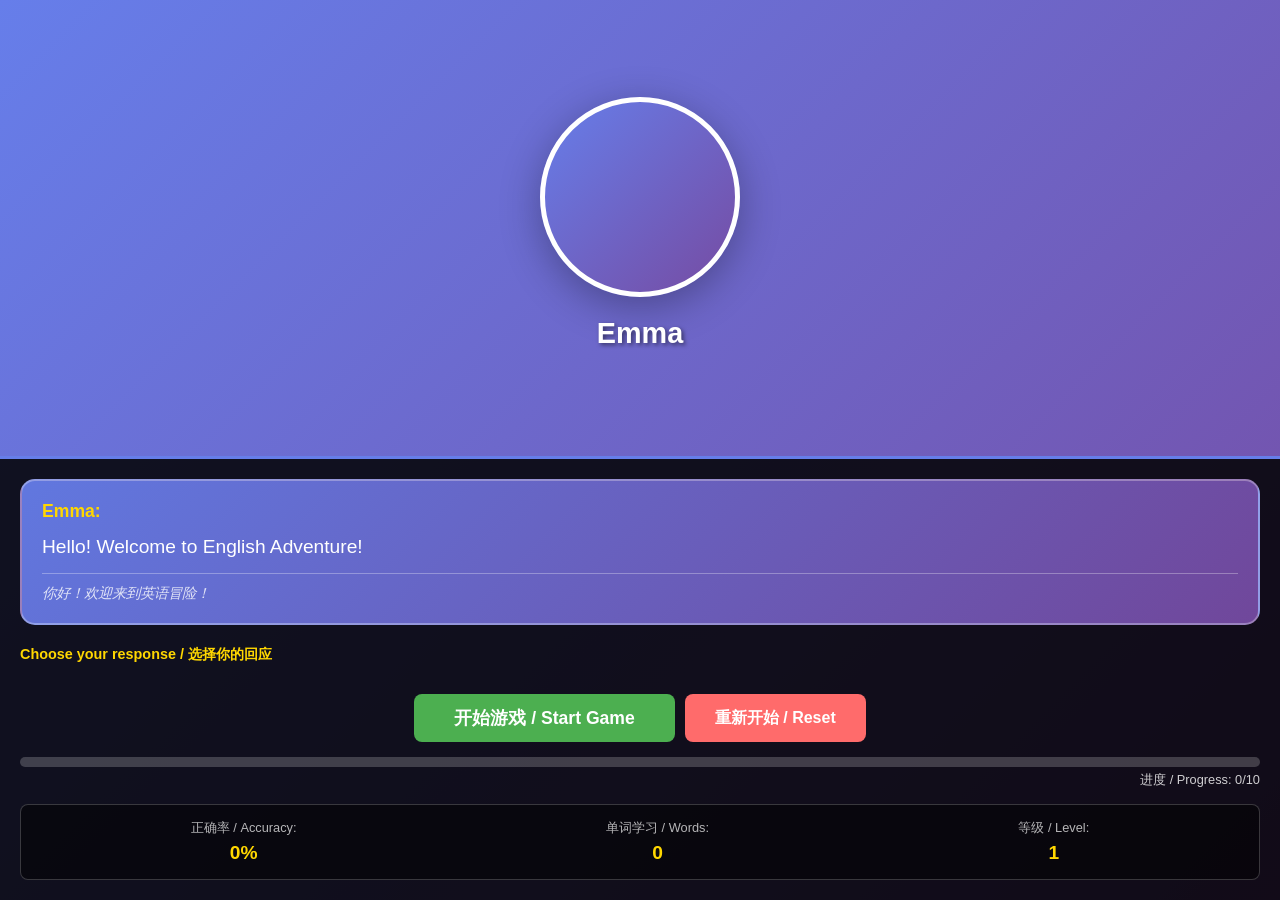
<file: english-galgame.html>
<!DOCTYPE html>
<html lang="zh-CN">
<head>
    <meta charset="UTF-8">
    <meta name="viewport" content="width=device-width, initial-scale=1.0">
    <title>英语冒险 - Learn English Galgame</title>
    <link rel="stylesheet" href="english-galgame.css">
</head>
<body>
    <div class="game-container">
        <!-- 背景图片 -->
        <div class="background" id="background"></div>
        
        <!-- 人物角色 -->
        <div class="character-section">
            <div class="character" id="character">
                <div class="character-avatar" id="characterAvatar"></div>
                <div class="character-name" id="characterName">Emma</div>
            </div>
        </div>

        <!-- 游戏界面 -->
        <div class="game-ui">
            <!-- 对话框 -->
            <div class="dialogue-box" id="dialogueBox">
                <div class="dialogue-text" id="dialogueText">
                    <span class="speaker" id="speaker">Emma:</span>
                    <span class="content" id="content">Hello! Welcome to English Adventure!</span>
                </div>
                <div class="translation" id="translation">你好！欢迎来到英语冒险！</div>
            </div>

            <!-- 选择题区域 -->
            <div class="choices-section" id="choicesSection">
                <div class="choice-title">Choose your response / 选择你的回应</div>
                <div class="choices" id="choices">
                    <!-- 动态生成选项 -->
                </div>
            </div>

            <!-- 游戏控制 -->
            <div class="game-controls">
                <button class="control-btn" id="continueBtn" style="display: none;">继续 / Continue</button>
                <button class="control-btn start-btn" id="startBtn">开始游戏 / Start Game</button>
                <button class="control-btn" id="resetBtn">重新开始 / Reset</button>
            </div>

            <!-- 进度条 -->
            <div class="progress-section">
                <div class="progress-bar">
                    <div class="progress-fill" id="progressFill"></div>
                </div>
                <div class="progress-text">
                    进度 / Progress: <span id="progressText">0/10</span>
                </div>
            </div>

            <!-- 分数板 -->
            <div class="stats-board">
                <div class="stat">
                    <span class="stat-label">正确率 / Accuracy:</span>
                    <span class="stat-value" id="accuracy">0%</span>
                </div>
                <div class="stat">
                    <span class="stat-label">单词学习 / Words:</span>
                    <span class="stat-value" id="wordsCount">0</span>
                </div>
                <div class="stat">
                    <span class="stat-label">等级 / Level:</span>
                    <span class="stat-value" id="level">1</span>
                </div>
            </div>
        </div>
    </div>

    <script src="english-galgame.js"></script>
</body>
</html>
</file>
<file: english-galgame.css>
* {
    margin: 0;
    padding: 0;
    box-sizing: border-box;
}

body {
    font-family: 'Arial', '微软雅黑', sans-serif;
    overflow: hidden;
    background: #1a1a2e;
}

.game-container {
    width: 100vw;
    height: 100vh;
    display: flex;
    flex-direction: column;
    position: relative;
    background: linear-gradient(135deg, #667eea 0%, #764ba2 100%);
}

/* 背景 */
.background {
    position: absolute;
    top: 0;
    left: 0;
    width: 100%;
    height: 100%;
    background-size: cover;
    background-position: center;
    opacity: 0.7;
    z-index: 1;
}

/* 人物角色区域 */
.character-section {
    flex: 1;
    display: flex;
    align-items: center;
    justify-content: center;
    z-index: 2;
    position: relative;
}

.character {
    text-align: center;
    animation: characterAppear 0.8s ease-out;
}

.character-avatar {
    width: 200px;
    height: 200px;
    margin: 0 auto 20px;
    border-radius: 50%;
    background: linear-gradient(135deg, #667eea 0%, #764ba2 100%);
    display: flex;
    align-items: center;
    justify-content: center;
    font-size: 100px;
    box-shadow: 0 10px 40px rgba(0, 0, 0, 0.3);
    border: 5px solid white;
    animation: avatarBounce 1s ease-in-out infinite;
}

.character-name {
    font-size: 1.8em;
    font-weight: bold;
    color: white;
    text-shadow: 2px 2px 4px rgba(0, 0, 0, 0.5);
    margin-bottom: 10px;
}

/* 游戏UI */
.game-ui {
    flex: 0 0 auto;
    background: rgba(0, 0, 0, 0.85);
    padding: 20px;
    border-top: 3px solid #667eea;
    z-index: 3;
    max-height: 50vh;
    overflow-y: auto;
}

/* 对话框 */
.dialogue-box {
    background: linear-gradient(135deg, rgba(102, 126, 234, 0.95), rgba(118, 75, 162, 0.95));
    border-radius: 15px;
    padding: 20px;
    margin-bottom: 20px;
    border: 2px solid rgba(255, 255, 255, 0.3);
    min-height: 80px;
    animation: dialogueSlideIn 0.6s ease-out;
}

.dialogue-text {
    display: flex;
    flex-direction: column;
    gap: 10px;
}

.speaker {
    color: #ffd700;
    font-weight: bold;
    font-size: 1.1em;
}

.content {
    color: white;
    font-size: 1.2em;
    line-height: 1.6;
    animation: typeWriter 0.05s steps(40, end);
}

.translation {
    color: rgba(255, 255, 255, 0.8);
    font-size: 0.9em;
    margin-top: 10px;
    padding-top: 10px;
    border-top: 1px solid rgba(255, 255, 255, 0.3);
    font-style: italic;
}

/* 选择题区域 */
.choices-section {
    margin-bottom: 20px;
}

.choice-title {
    color: #ffd700;
    font-weight: bold;
    margin-bottom: 10px;
    font-size: 0.9em;
}

.choices {
    display: grid;
    grid-template-columns: 1fr 1fr;
    gap: 10px;
}

.choice-btn {
    background: linear-gradient(135deg, #667eea 0%, #764ba2 100%);
    color: white;
    border: 2px solid rgba(255, 255, 255, 0.5);
    padding: 12px 15px;
    border-radius: 8px;
    cursor: pointer;
    font-size: 0.9em;
    transition: all 0.3s ease;
    text-align: left;
    line-height: 1.4;
}

.choice-btn:hover {
    background: linear-gradient(135deg, #764ba2 0%, #667eea 100%);
    border-color: white;
    transform: translateX(5px);
    box-shadow: 0 5px 15px rgba(102, 126, 234, 0.5);
}

.choice-btn.correct {
    background: linear-gradient(135deg, #4caf50 0%, #45a049 100%);
    border-color: #76ff03;
    box-shadow: 0 0 20px rgba(76, 175, 80, 0.6);
}

.choice-btn.incorrect {
    background: linear-gradient(135deg, #f44336 0%, #d32f2f 100%);
    border-color: #ff1744;
    box-shadow: 0 0 20px rgba(244, 67, 54, 0.6);
}

.choice-btn:disabled {
    cursor: not-allowed;
    opacity: 0.7;
}

/* 游戏控制 */
.game-controls {
    display: flex;
    gap: 10px;
    justify-content: center;
    flex-wrap: wrap;
    margin-bottom: 15px;
}

.control-btn {
    padding: 10px 30px;
    border: none;
    border-radius: 8px;
    cursor: pointer;
    font-weight: bold;
    font-size: 1em;
    transition: all 0.3s ease;
    background: #667eea;
    color: white;
}

.control-btn:hover {
    background: #764ba2;
    transform: scale(1.05);
}

.start-btn {
    background: #4caf50;
    padding: 12px 40px;
    font-size: 1.1em;
}

.start-btn:hover {
    background: #45a049;
}

#resetBtn {
    background: #ff6b6b;
}

#resetBtn:hover {
    background: #ff5252;
}

/* 进度条 */
.progress-section {
    margin-bottom: 15px;
}

.progress-bar {
    width: 100%;
    height: 10px;
    background: rgba(255, 255, 255, 0.2);
    border-radius: 10px;
    overflow: hidden;
    margin-bottom: 5px;
}

.progress-fill {
    height: 100%;
    background: linear-gradient(90deg, #4caf50 0%, #76ff03 100%);
    width: 0%;
    transition: width 0.3s ease;
}

.progress-text {
    color: rgba(255, 255, 255, 0.8);
    font-size: 0.8em;
    text-align: right;
}

/* 分数板 */
.stats-board {
    display: flex;
    justify-content: space-around;
    background: rgba(0, 0, 0, 0.5);
    padding: 15px;
    border-radius: 8px;
    border: 1px solid rgba(255, 255, 255, 0.2);
}

.stat {
    display: flex;
    flex-direction: column;
    align-items: center;
    gap: 5px;
}

.stat-label {
    color: rgba(255, 255, 255, 0.7);
    font-size: 0.8em;
}

.stat-value {
    color: #ffd700;
    font-weight: bold;
    font-size: 1.2em;
}

/* 动画 */
@keyframes characterAppear {
    from {
        opacity: 0;
        transform: translateY(20px);
    }
    to {
        opacity: 1;
        transform: translateY(0);
    }
}

@keyframes avatarBounce {
    0%, 100% {
        transform: translateY(0);
    }
    50% {
        transform: translateY(-10px);
    }
}

@keyframes dialogueSlideIn {
    from {
        opacity: 0;
        transform: translateX(-20px);
    }
    to {
        opacity: 1;
        transform: translateX(0);
    }
}

@keyframes typeWriter {
    from {
        opacity: 0;
    }
    to {
        opacity: 1;
    }
}

/* 响应式设计 */
@media (max-width: 768px) {
    .game-ui {
        max-height: 60vh;
    }

    .choices {
        grid-template-columns: 1fr;
    }

    .character-avatar {
        width: 150px;
        height: 150px;
        font-size: 70px;
    }

    .character-name {
        font-size: 1.4em;
    }

    .dialogue-box {
        padding: 15px;
    }

    .content {
        font-size: 1em;
    }

    .stats-board {
        flex-direction: column;
        gap: 10px;
    }
}
</file>
